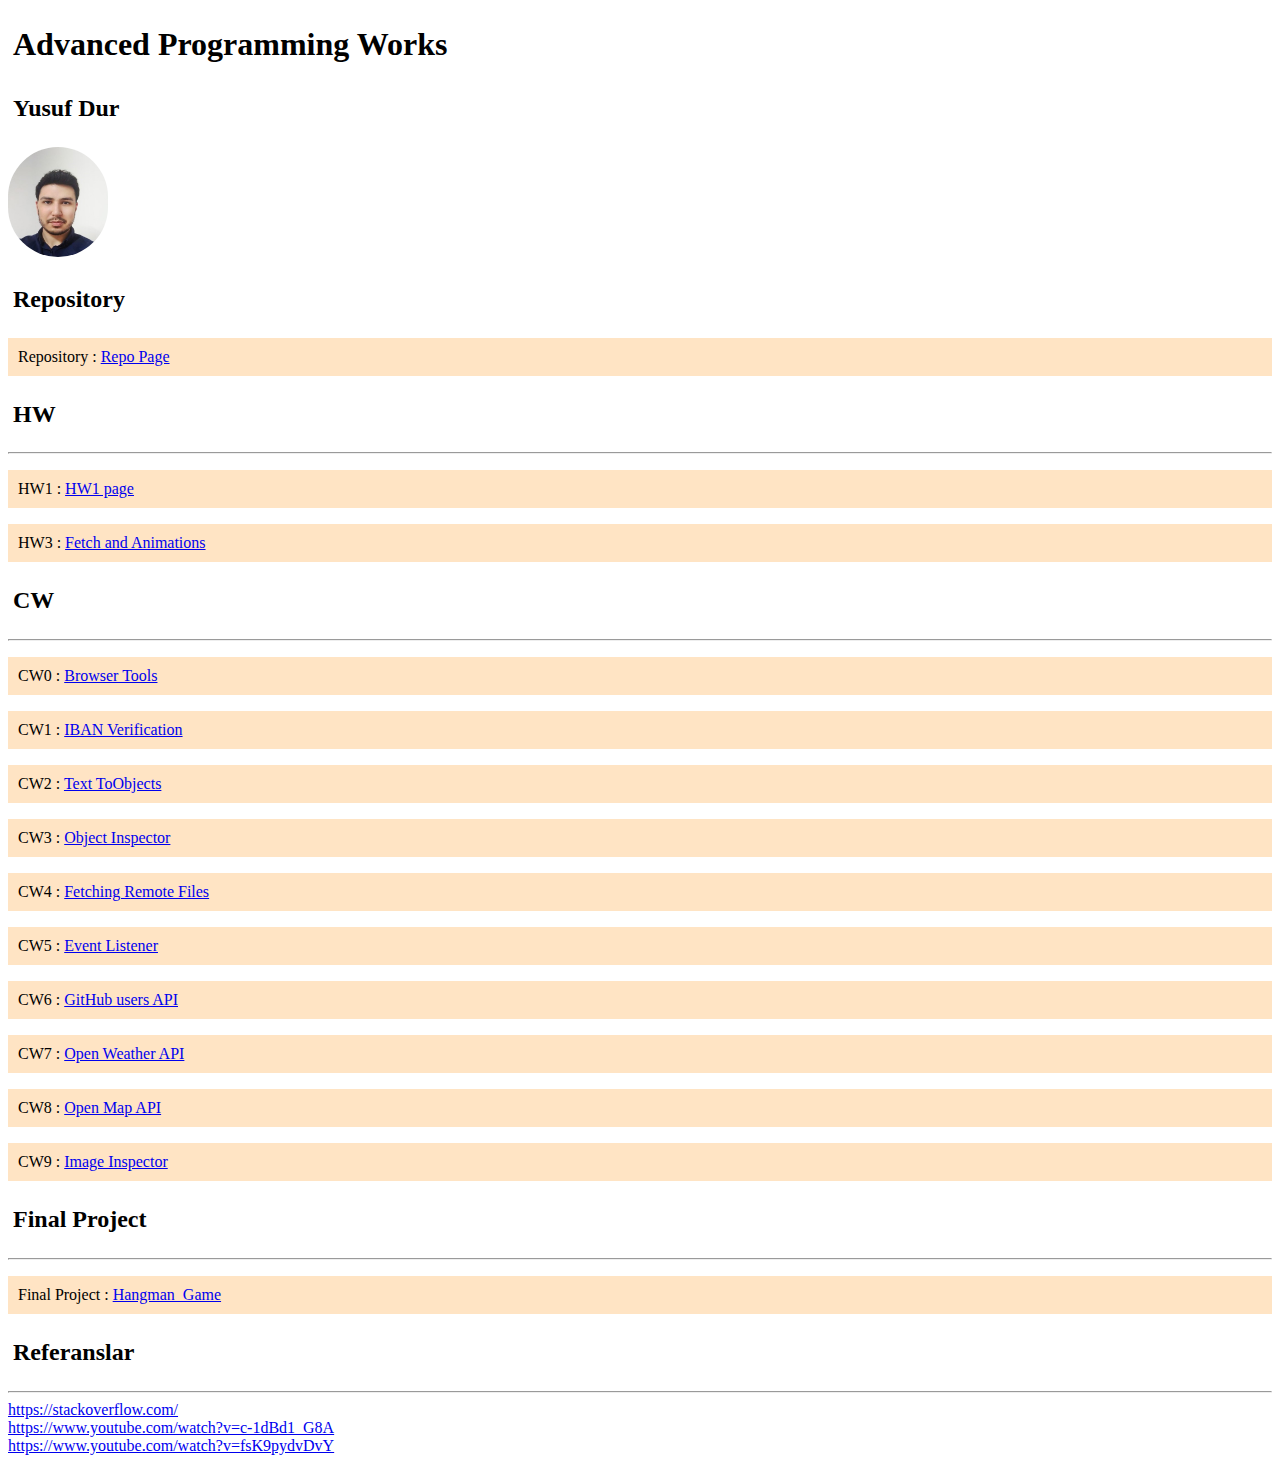
<file: index.html>
<!DOCTYPE html>
<!-- All link to go -->
<html lang="en-US">

<head>
    <meta http-equiv="Content-Type" content="text/html; charset=UTF-8" />
    <meta name="viewport" content="width=device-width" />
    <link rel="icon" href="https://blm-fsmvu.github.io/305/images/icon192.png" />
    <title>Advanced Programming 2022</title>

    <style>
        p {
            padding: 10px;
            background-color: bisque;
            align-items: center;
        }

        h1,
        h2 {
            padding: 5px;
        }

        .me img {
            border-radius: 200px;
            width: 100px;
            height: 110px;
        }
    </style>
</head>

<body>
    <h1 id="title">Advanced Programming Works</h1>

    <!-- Image -->
    <div class="me">
        <h2>Yusuf Dur</h2>
        <img src="./Resources/img.jpeg" alt="Profil picture">
    </div>

    <!--Repo Link-->
    <h2>Repository</h2>
    <p>
        Repository :
        <a href="https://github.com/yusufdur/advanced-programming-2022/">Repo Page</a>
    </p>

    <!--Homeworks-->
    <h2>HW</h2>
    <hr />
    <p>
        HW1 :
        <a href="https://yusufdur.github.io/advanced-programming-2022/HW/HW1/index.html">HW1 page</a>
    </p>
    <p>
        HW3 :
        <a href="https://yusufdur.github.io/advanced-programming-2022/HW/HW3/index.html">Fetch and Animations</a>
    </p>

    <!--Classworks-->
    <h2>CW</h2>
    <hr />
    <div>
        <p>
            CW0 :
            <a href="https://yusufdur.github.io/advanced-programming-2022/CW/CW0/sample.html">Browser Tools</a>
        </p>
        <p>
            CW1 :
            <a href="https://yusufdur.github.io/advanced-programming-2022/CW/CW1/index.html">IBAN Verification</a>
        </p>
        <p>
            CW2 :
            <a href="https://yusufdur.github.io/advanced-programming-2022/CW/CW2/index.html">Text
                ToObjects</a>
        </p>
        <p>
            CW3 :
            <a href="https://yusufdur.github.io/advanced-programming-2022/CW/CW3/index.html">Object Inspector</a>
        </p>
        <p>
            CW4 :
            <a href="https://yusufdur.github.io/advanced-programming-2022/CW/CW4/cw4.html">Fetching Remote Files</a>
        </p>
        <p>
            CW5 :
            <a href="https://yusufdur.github.io/advanced-programming-2022/CW/CW5/cw5.html">Event Listener</a>
        </p>
        <p>
            CW6 :
            <a href="https://yusufdur.github.io/advanced-programming-2022/CW/CW6/index.html">GitHub users API</a>
        </p>
        <p>
            CW7 :
            <a href="https://yusufdur.github.io/advanced-programming-2022/CW/CW7/openweather.html">Open Weather API</a>
        </p>
        <p>
            CW8 :
            <a href="https://yusufdur.github.io/advanced-programming-2022/CW/CW8/openmap.html">Open Map API</a>
        </p>
        <p>
            CW9 :
            <a href="https://yusufdur.github.io/advanced-programming-2022/CW/CW9/index.html">Image Inspector</a>
        </p>
    </div>


    <!-- Term Project -->
    <h2>Final Project</h2>
    <hr />
    <p>
        Final Project :
        <a href="https://yusufdur.github.io/Hangman_Game/">Hangman_Game</a>
    </p>

    <!-- Referanslar -->
    <h2>Referanslar</h2>
    <hr />
    <a href="https://stackoverflow.com/">https://stackoverflow.com/</a><br>
    <a href="https://www.youtube.com/watch?v=c-1dBd1_G8A">https://www.youtube.com/watch?v=c-1dBd1_G8A</a><br>
    <a href="https://www.youtube.com/watch?v=fsK9pydvDvY">https://www.youtube.com/watch?v=fsK9pydvDvY</a><br>
    
</body>

</html>
</file>
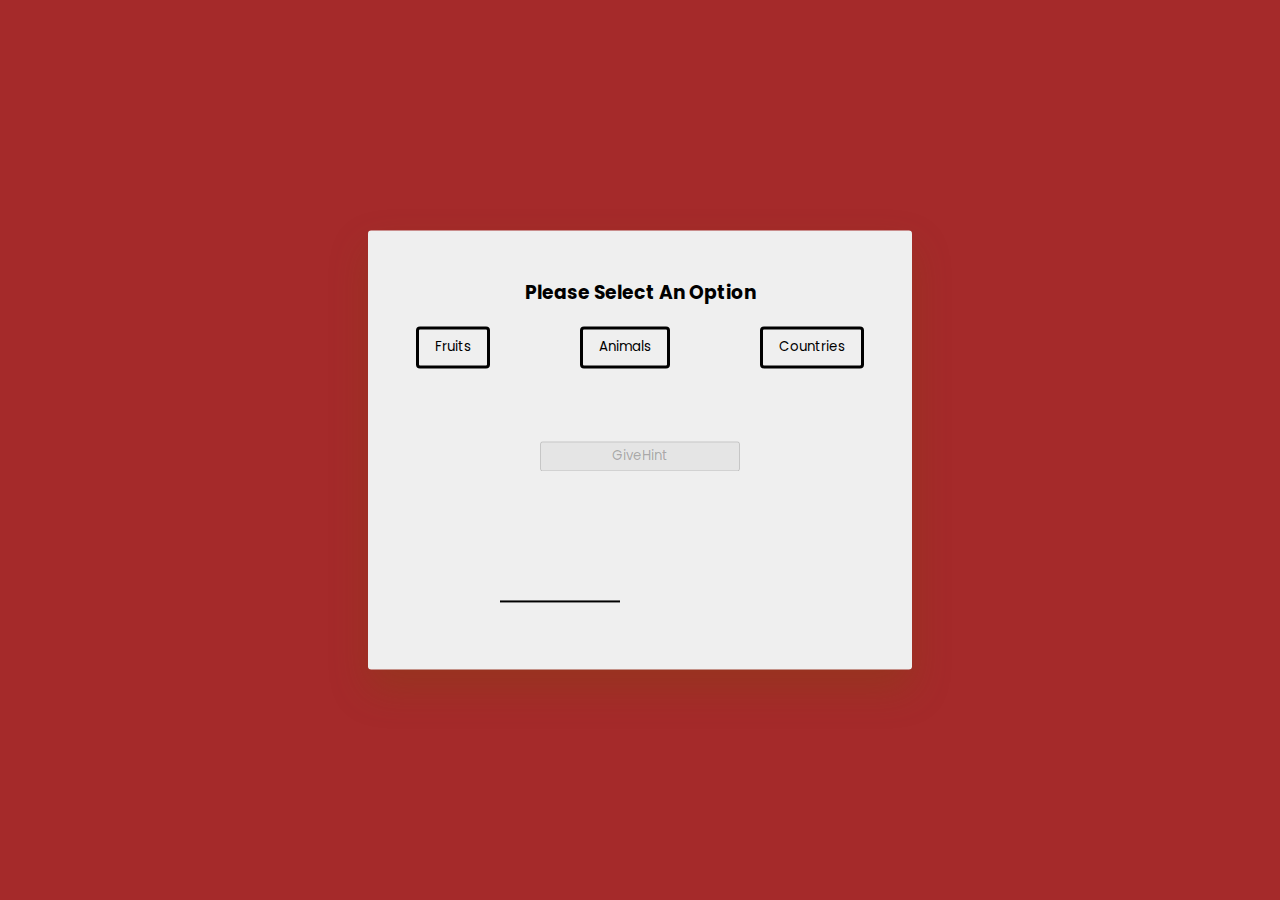
<file: Term_Project/index.html>
<!DOCTYPE html>
<html lang="en">

<head>
  <meta charset="UTF-8" />
  <meta http-equiv="X-UA-Compatible" content="ie=edge" />
  <meta name="viewport" content="width=device-width, initial-scale=1.0" />
  <meta name="theme-color" content="#009578">
  <title>Hangman</title>
  <!-- Google Fonts -->
  <link href="https://fonts.googleapis.com/css2?family=Poppins:wght@400;600&display=swap" rel="stylesheet" />
  <!-- Stylesheet -->
  <link rel="stylesheet" href="./src/style.css" />
  <!-- Manifest -->
  <link rel="manifest" href="manifest.json">
  <!-- Logo -->
  <link rel="shortcut icon" type="image/x-icon" href="./assets/images/logo.png" />
  <link rel="apple-touch-icon" href="./assets/images/logo.png">

</head>

<body>

  <div class="container">

    <div id="options-container"></div>
    <div id="letter-container" class="letter-container hide"></div>
    <div id="user-input-section"></div>
    <div class="giveHintDiv">
      <button id="give-hint" disabled="disabled" style="width:200px ; height:30px;" onclick="handleGiveHint()">GiveHint
    </div>
    </button>
    <canvas id="canvas"></canvas>
    <div id="new-game-container" class="new-game-popup hide">
      <div id="result-text"></div>
      <button id="new-game-button">New Game</button>
    </div>

  </div>

  <!-- Script -->
  <script src="./src/script.js"></script>

  <script>
    // service worker 
    window.addEventListener("load", () => {
      registerSW()
    })

    async function registerSW() {
      if ('serviceWorker' in navigator) {
        try {
          await navigator.serviceWorker.register('./sw.js');
        } catch (e) {
          console.log(`SW registration failed`);
        }
      }
    }
  </script>
</body>

</html>
</file>
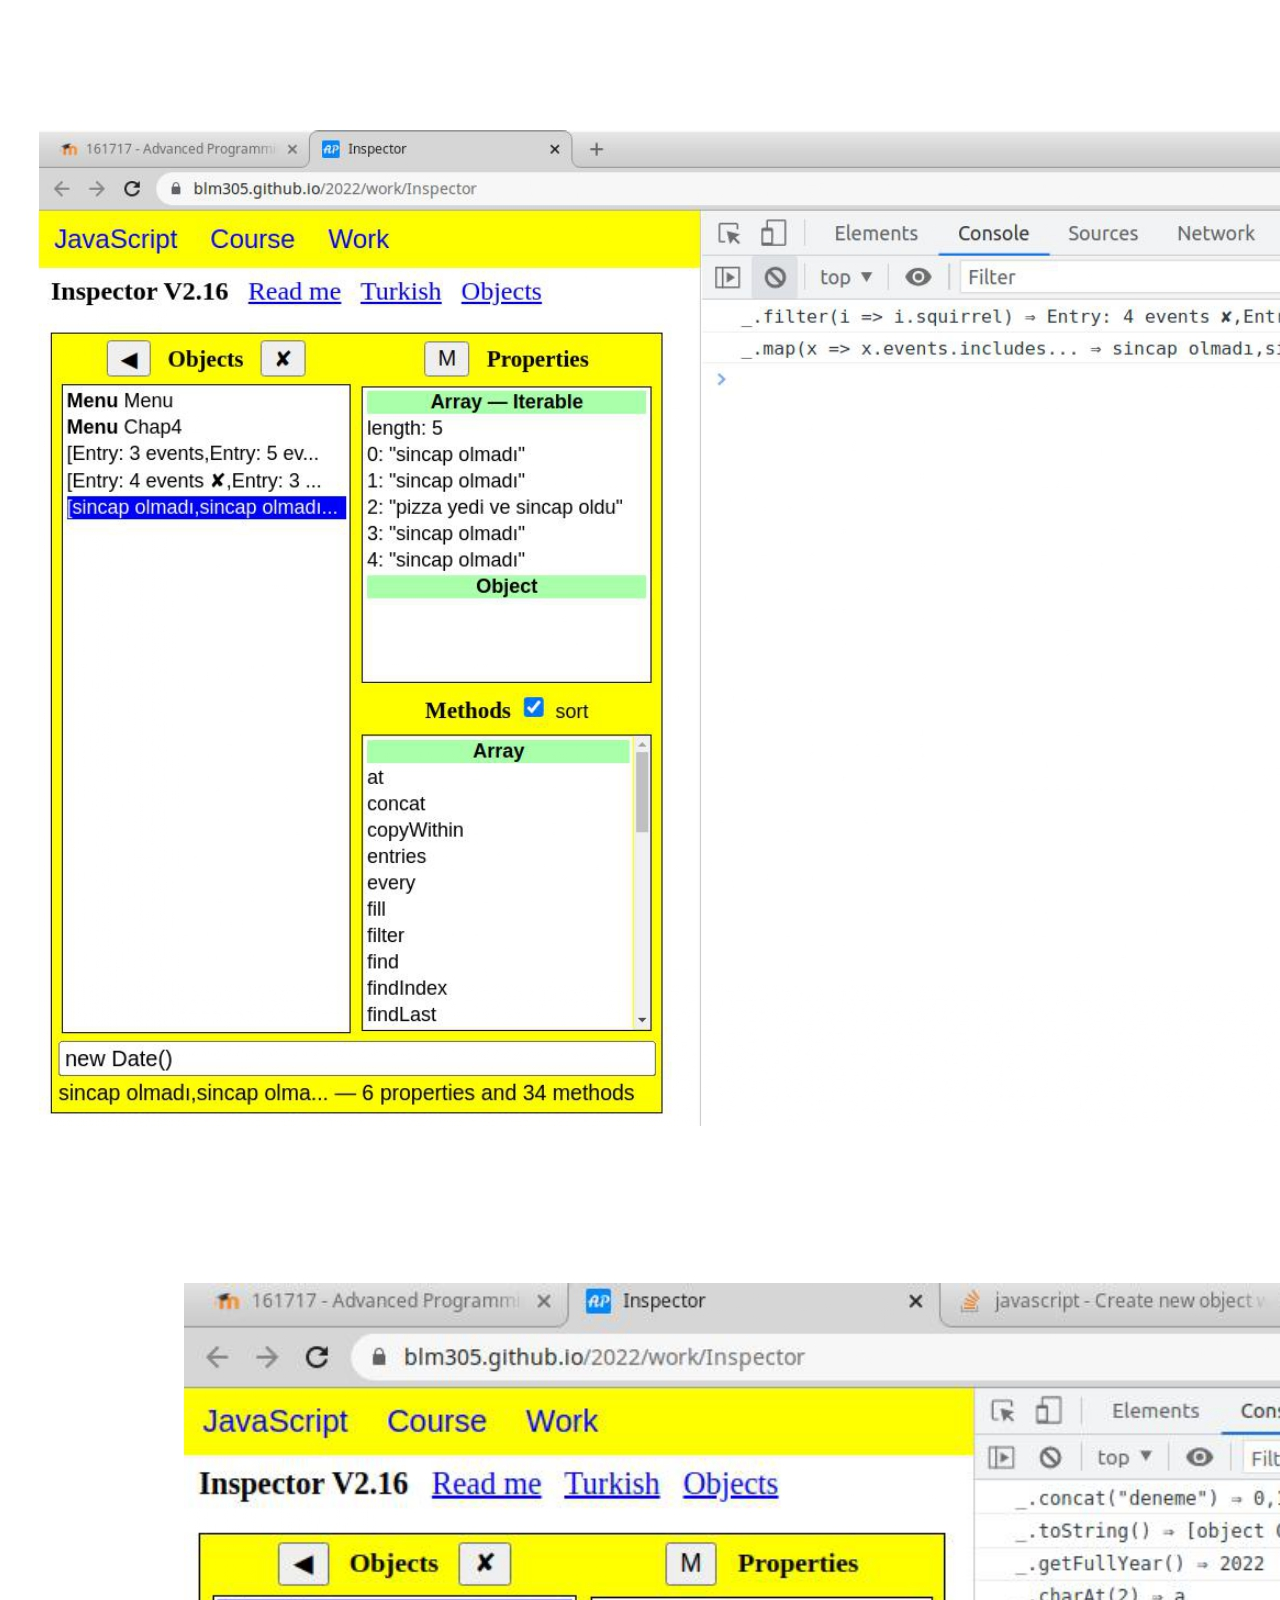
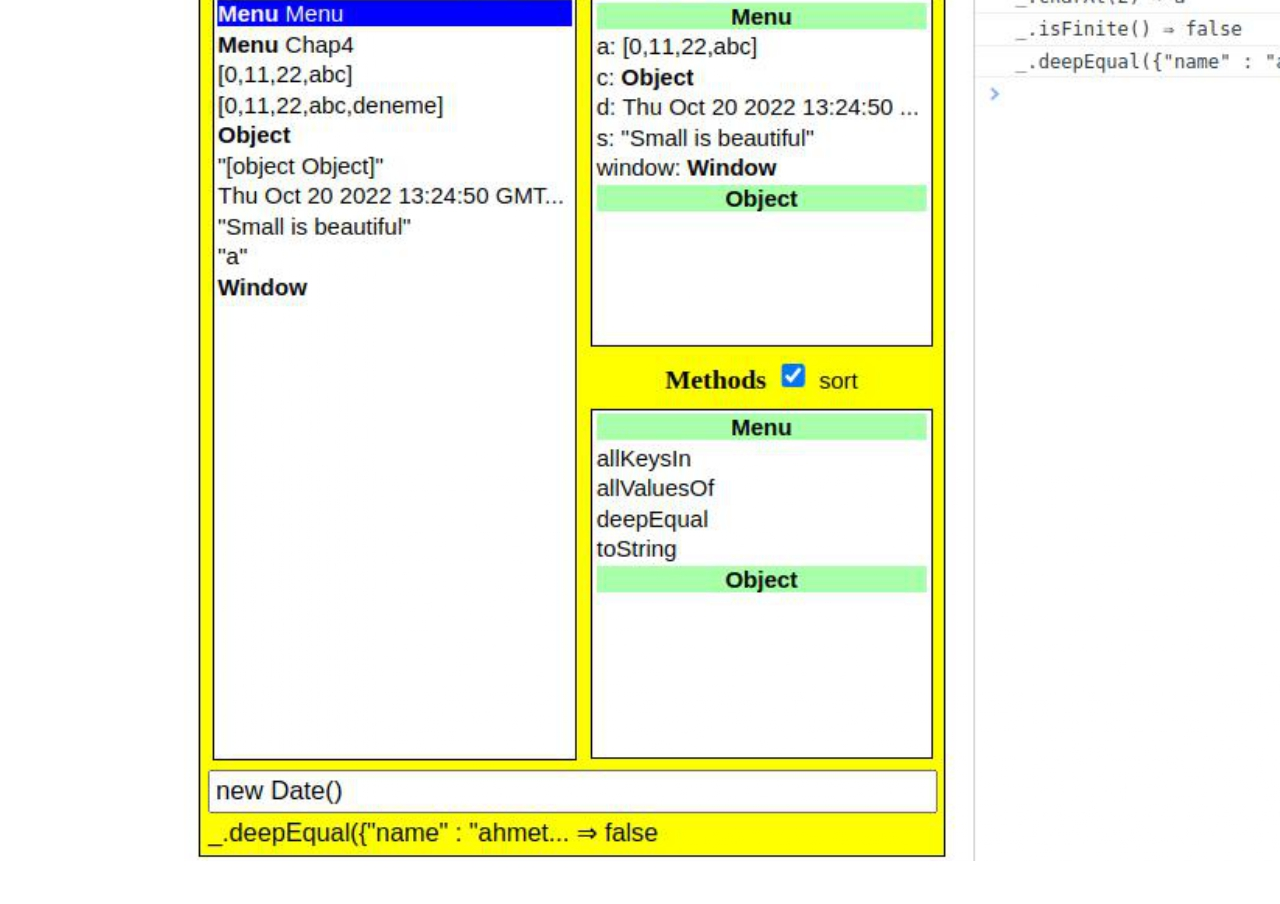
<file: CW/CW3/index.html>
<!DOCTYPE html>
<html lang="en">
<head>
    <meta charset="UTF-8">
    <meta http-equiv="X-UA-Compatible" content="IE=edge">
    <meta name="viewport" content="width=device-width, initial-scale=1.0">
    <title>Document</title>
</head>
<body>
    <img src="resim2.jpg" alt="sample">
    <img src="resim3.jpg" alt="sample">
</body>
</html>
</file>
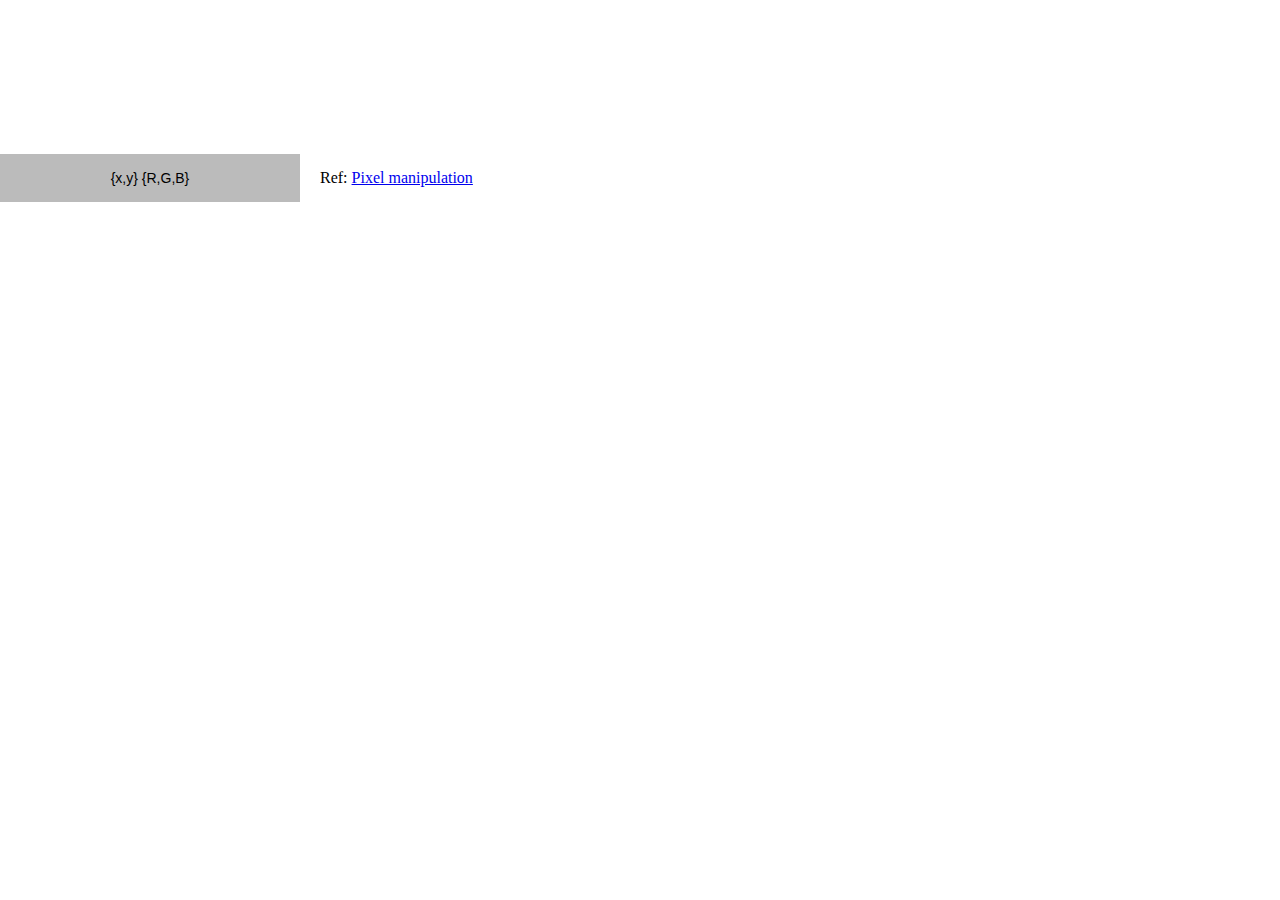
<file: CW/CW9/index.html>
<!DOCTYPE html>
<html lang="en-US">

<head>
  <meta charset="UTF-8">
  <meta name="viewport" content="width=device-width">
  <link href="https://maeyler.github.io/JS/sss/inspector.css" rel="stylesheet" media="all">
  <script src="https://maeyler.github.io/JS/sss/inspector.js"></script>
  <title>Image Inspector </title>

  <style>
    body {
      margin: 0;
    }

    p {
      margin: 1em;
    }

    div {
      display: inline-block;
    }

    #color {
      display: block;
      background: #bbb;
      font: 14px arial, sans-serif;
      text-align: center;
      padding: 16px;
      margin-bottom: 10px;
      min-width: 260px;
    }
  </style>
</head>

<body>
  <div>
    <canvas id="canvas" class="canvas"></canvas>
    <span id=color>{x,y} {R,G,B}</span>
  </div>
  <div>
    <div id=sss></div>
    <p>Ref: <a
        href="https://developer.mozilla.org/en-US/docs/Web/API/Canvas_API/Tutorial/Pixel_manipulation_with_canvas"
        target=NewTab>Pixel manipulation</a>
    </p>
  </div>

  <script>
    "use strict";
    const cx = canvas.getContext('2d');
    const img = new Image();
    img.style.display = 'none';
    img.crossOrigin = 'anonymous';
    img.onload = start;

    function start() {
      console.log(img.src, "loaded")
      canvas.width = img.width
      canvas.height = img.height
      cx.drawImage(img, 0, 0)
      MENU.W = canvas.width
      MENU.H = canvas.height
      display(MENU)
    }
    function pick(evt) {
      let x = evt.layerX, y = evt.layerY;
      let rgb, avg;
      try {
        let pixel = cx.getImageData(x, y, 1, 1);
        let data = pixel.data;
        rgb = 'rgb(' + data[0] + ', ' + data[1] + ', ' + data[2] + ')';
        avg = (data[0] + data[1] + data[2]) / 3;
      } catch {
        rgb = 'gray'; avg = 127;
      }
      color.style.background = rgb;
      color.style.color = avg < 127 ? "white" : "black";
      if (rgb == 'gray') rgb = '';
      color.innerText = '{x:' + x + ', y:' + y + '}  ' + rgb;
    }

    let count = 0
    class Graph extends Menu {
      constructor() {
        super()
        this.canvas = canvas
        this.context = cx
        this.image = img
      }
      loadImage(url) { img.src = url }
      invert() {
        let id = this.context.getImageData(0, 0, this.W, this.H);
        let data = id.data;
        for (let i = 0; i < data.length; i += 4) {
          data[i] = 255 - data[i];   // red
          data[i + 1] = 255 - data[i + 1]; // green
          data[i + 2] = 255 - data[i + 2]; // blue
        }
        this.context.putImageData(id, 0, 0);
      }
      grayscale() {
        let id = this.context.getImageData(0, 0, this.W, this.H);
        let data = id.data;
        for (let i = 0; i < data.length; i += 4) {
          var avg = (data[i] + data[i + 1] + data[i + 2]) / 3;
          data[i] = avg; // red
          data[i + 1] = avg; // green
          data[i + 2] = avg; // blue
        }
        const card = document.querySelector('canvas');
        card.addEventListener('dblclick', function (e) {
          console.log("Yeniden başlıyor");
          start();
        });
        this.context.putImageData(id, 0, 0);
      }

      getPixelAt(x, y) {
        return this.context.getImageData(x, y, 1, 1).data;
      }

      flipHorizontal() {
        count++
        if (count % 2 != 0) {
          for (var x = 0; x < img.width; x++) {
            cx.drawImage(img, x, 0, 1, img.height, img.width - x, 0, 1, img.height);
          }
        } else {
          cx.drawImage(img, 0, 0)
        }
        console.log("Resim döndürülüyor.")
        const card = document.querySelector('canvas');
        card.addEventListener('dblclick', function (e) {
          start();
        });
      }
    }

    function init() {
      MENU = new Graph(); //global
      display(MENU); display(cx); display(img);
      MENU.loadImage("https://blm305.github.io/2021/images/36419031.jpg")
    }
    canvas.addEventListener('mousemove', pick);
    try {
      inspect(sss, init); //makes Inspector table
      inp.value = "";
    } catch (e) {
      reportError(e);
    }
  </script>

</body>

</html>
</file>
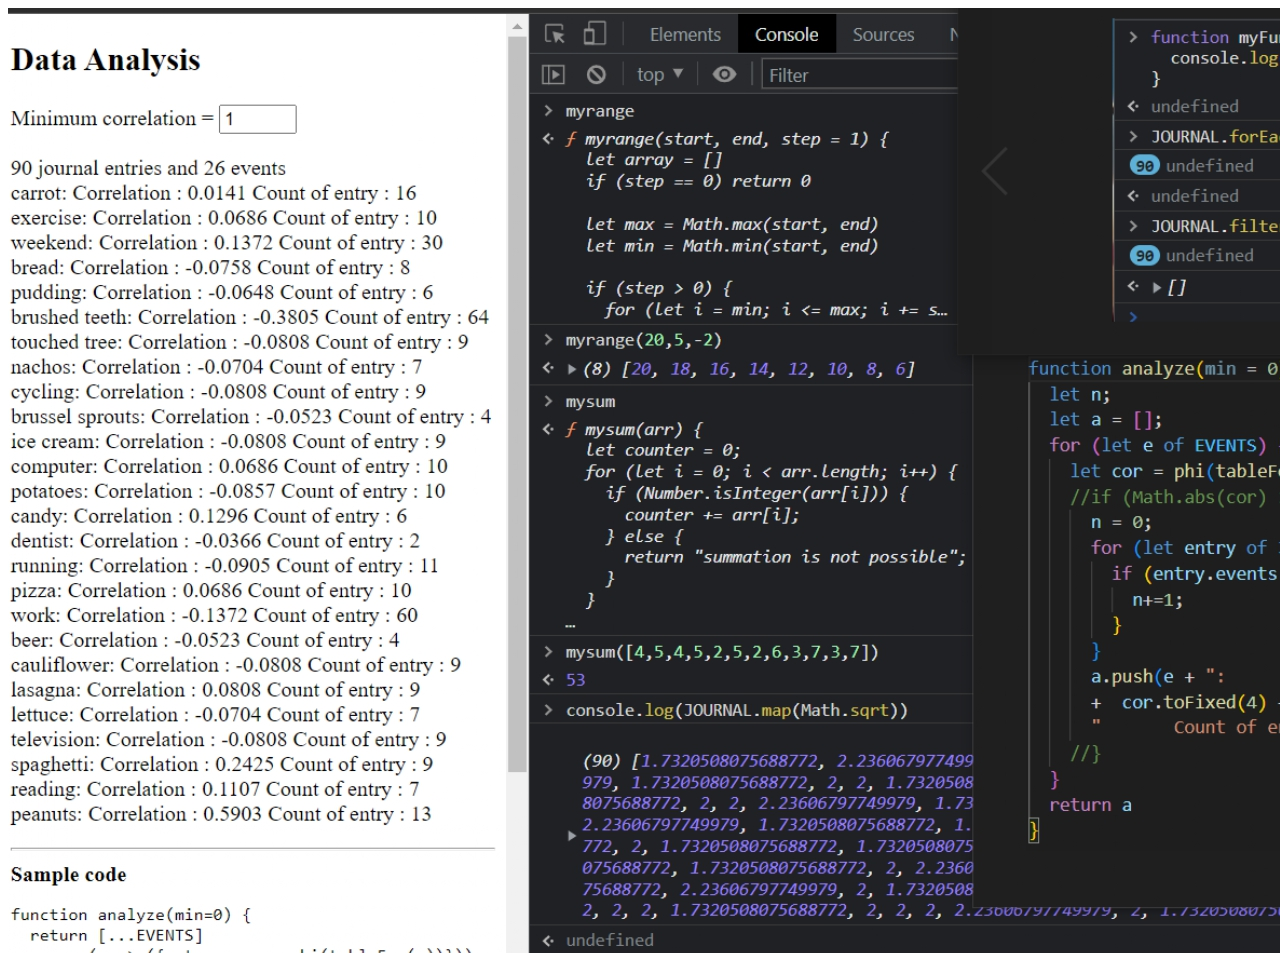
<file: HW/HW1/index.html>
<!DOCTYPE html>
<html lang="en">
<head>
    <meta charset="UTF-8">
    <meta http-equiv="X-UA-Compatible" content="IE=edge">
    <meta name="viewport" content="width=device-width, initial-scale=1.0">
    <title>Document</title>
</head>
<body>
    <img src="resim1.jpg" alt="sample">
</body>
</html>
</file>
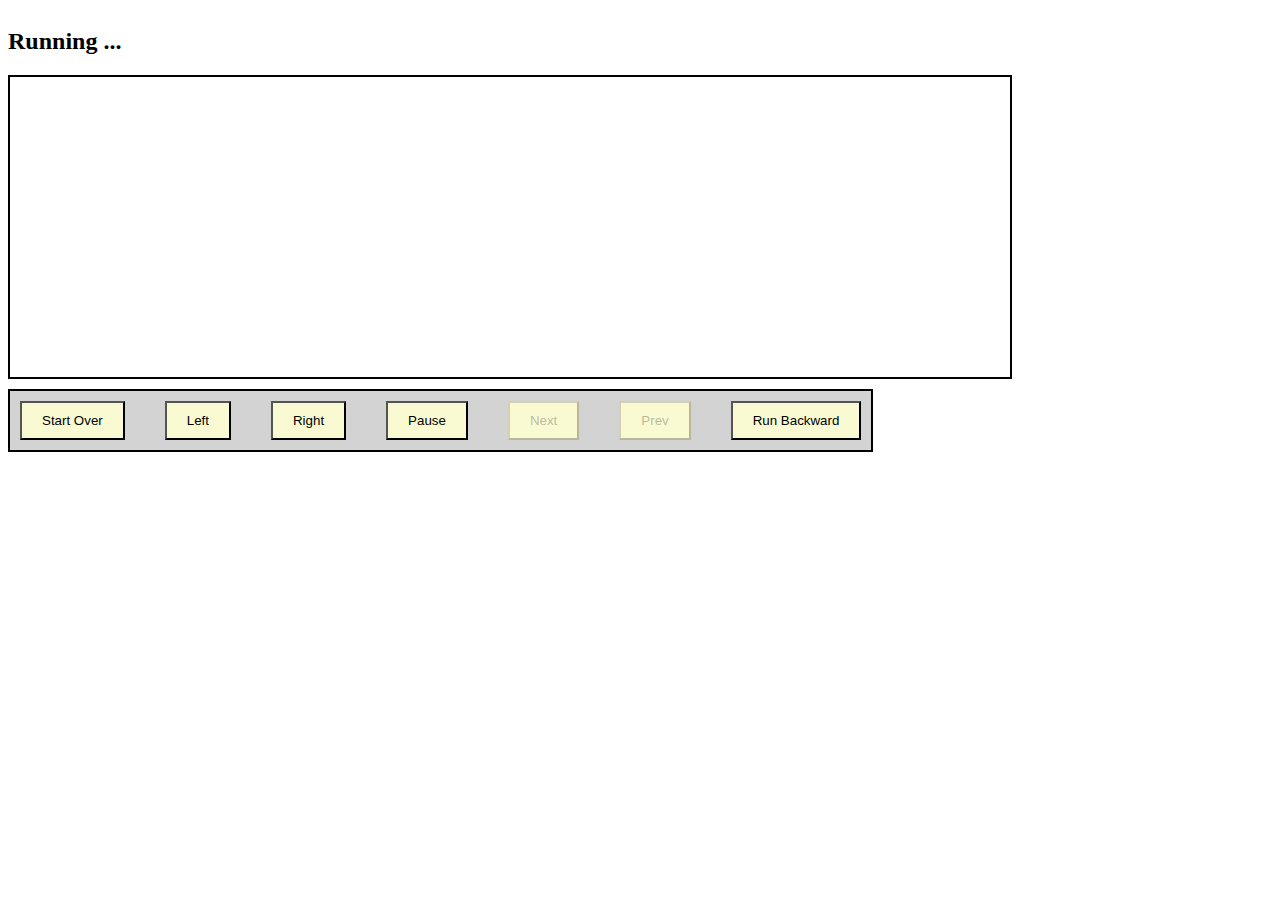
<file: HW/HW3/index.html>
<!DOCTYPE html>

<html>

<head>
    <title>Fetch And Animations</title>

    <style>
        div :not(#buttons) {
            align-items: center;
            float: left;
            clear: left;
        }

        #buttons {
            align-items: center;
            float: left;
            clear: left;
            border-width: 2px;
            border-style: solid;
            border-color: black;
            display: flex;
            justify-content: space-between;
            margin: 0px auto;
            background: lightgrey;
            padding: 10px;
        }

        button:not(#runBackward),
        p {
            margin-right: 40px;
        }

        button {
            padding: 10px 20px 10px 20px;
            background-color: lightgoldenrodyellow;
        }

        button:hover:not(:disabled) {
            font-weight: bold;
            opacity: 0.8;
        }

        #canvas {
            float: left;
            clear: left;
            border-width: 2px;
            border-style: solid;
            border-color: black;
            margin-bottom: 10px;
        }
    </style>
</head>

<body>
    <div id="general">
        <h2 id="state">Running ...</h2>
        <canvas id='canvas'></canvas>
        <div id="buttons">
            <button id="startOver" onclick="startOver()"> Start Over </button>
            <button id="moveLeft" onclick="moveLeft()"> Left </button>
            <button id="moveRight" onclick="moveRight()"> Right </button>
            <button id='pause' onclick="pause()"> Pause</button>
            <button id='next' disabled="true" onclick="next()"> Next </button>
            <button id='prev' disabled="true" onclick="prev()"> Prev </button>
            <button id="runBackward" onclick="runBackward()"> Run Backward </button>
        </div>
    </div>



    <!-- <script src="http://ajax.googleapis.com/ajax/libs/jquery/1.7.1/jquery.min.js" type="text/javascript"></script> -->
    <!-- <script src="https://cdnjs.cloudflare.com/ajax/libs/jquery/3.5.1/jquery.min.js" integrity="sha256-9/aliU8dGd2tb6OSsuzixeV4y/faTqgFtohetphbbj0=" crossorigin="anonymous"></script> -->
    <script>

        const spriteWidth = 864;
        const spriteHeight = 280;
        const canvasWidth = 1000;
        const canvasHeight = 300;
        const rows = 2;
        const cols = 8;
        const width = spriteWidth / cols;
        const height = spriteHeight / rows;

        var trackRight = 0;
        var trackLeft = 1;


        var curFrame = 0;
        var frameCount = 8;

        var x = -120;
        var y = 150;

        var srcX;
        var srcY;

        //pause
        var paused = false;
        var pauseCount = 0;

        // run backward
        var runBackwardCount = 1;
        var isRunningBackward;

        // left or right
        var left = false;
        var right = true;

        // speed
        var speed = 20;

        // canvas 1 
        var canvas = document.getElementById('canvas');
        canvas.width = canvasWidth;
        canvas.height = canvasHeight;
        var ctx = canvas.getContext("2d");
        var character = new Image();

        //character.src = "character.jpg"

        const imageUrl = "https://yusufdur.github.io/advanced-programming-2022/HW/HW3/character.jpg";
        fetch(imageUrl)
            .then(response => response.blob())
            .then(imageBlob => {
                // Then create a local URL for that image and print it 
                const imageObjectURL = URL.createObjectURL(imageBlob);
                // set image.src

                character.src = imageObjectURL
            });


        function updateFrame() {

            curFrame = ++curFrame % frameCount;
            console.log(curFrame);
            srcX = curFrame * width;
            console.log(srcX)
            ctx.clearRect(x, y, width, height);

            let fazlalık = 100

            if (right && x == (canvasWidth - fazlalık)) x = -fazlalık
            if (left && x == -fazlalık) x = canvasWidth

            if (left && x > -fazlalık) {
                srcY = trackLeft * height;
                x -= speed;
            }
            if (right && x < canvasWidth) {
                srcY = (trackRight * height);
                x += speed;
            }

        }

        function prev_updateFrame() { 

            if (curFrame != 0 ? curFrame = --curFrame : curFrame = frameCount - 1) // bug
            console.log(curFrame);
            srcX = (curFrame * width);
            console.log(srcX)
            ctx.clearRect(x, y, width, height);

            let fazlalık = 100

            if (right && x == (canvasWidth - fazlalık)) x = -fazlalık
            if (left && x == -fazlalık) x = canvasWidth

            if (left && x > -fazlalık) {
                srcY = trackLeft * height;
                x += speed;
            }
            if (right && x < canvasWidth) {
                srcY = (trackRight * height);
                x -= speed;
            }

        }
        function draw() {
            if (!paused) {
                updateFrame();
                ctx.drawImage(character, srcX, srcY, width, height, x, y, width, height);
            }
        }


        ////////////////////////////////////////    JQUERY IS NOT WOTKİNG ON GITHUB PAGES /////////////////////////////////////////////////////

        // $('#moveLeft').on('click', function () {
        //     left = true;
        //     right = false;
        // });

        // $('#moveRight').on('click', function () {
        //     left = false;
        //     right = true;
        // });

        // $('#starOver').on('click', function () {
        //     location.reload()
        // });

        // // pause the animation on #pause click
        // $('#pause').on('click', async function () {
        //     pauseCount++
        //     if (pauseCount % 2 == 1) {
        //         paused = true
        //         $('#next').removeAttr('disabled');
        //         $('#prev').removeAttr('disabled');
        //         document.getElementById("state").textContent = "Paused !"
        //     } else {
        //         paused = false
        //         $('#next').attr('disabled', 'true');
        //         $('#prev').attr('disabled', 'true');
        //         if (isRunningBackward ? document.getElementById("state").textContent = "Running backward !" : document.getElementById("state").textContent = "Running ...");
        //     };
        // });

        // //run backward
        // $('#runBackward').on('click', function () {
        //     runBackwardCount++
        //     if (runBackwardCount % 2 == 0) {
        //         isRunningBackward = true;
        //         trackRight = 1
        //         trackLeft = 0
        //         if (paused ? document.getElementById("state").textContent = "Paused !" : document.getElementById("state").textContent = "Running Backward !");
        //     } else {
        //         isRunningBackward = false;
        //         trackRight = 0
        //         trackLeft = 1
        //         if (paused ? document.getElementById("state").textContent = "Paused !" : document.getElementById("state").textContent = "Running ...");
        //     }
        // });

        // $('#next').on('click', function () {
        //     ctx2.clearRect(0, 0, canvas.width, canvas.height);
        //     if (isRunningBackward ? srcX2 = ((curFrame - 1) % frameCount) * width : srcX2 = ((curFrame + 1) % frameCount) * width);
        //     ctx2.drawImage(character, srcX2, srcY, width, height, x, y, width, height);
        // });
        // $('#prev').on('click', function () {
        //     ctx2.clearRect(0, 0, canvas.width, canvas.height);
        //     if (isRunningBackward ? srcX2 = ((curFrame + 1) % frameCount) * width : srcX2 = ((curFrame - 1) % frameCount) * width);
        //     ctx2.drawImage(character, srcX2, srcY, width, height, x, y, width, height);
        // });



        function moveLeft() {
            left = true;
            right = false;
        }
        function moveRight() {
            left = false;
            right = true;
        }
        function startOver() {
            location.reload()
        }
        function pause() {
            pauseCount++
            if (pauseCount % 2 == 1) {
                paused = true
                // $('#next').removeAttr('disabled');
                // $('#prev').removeAttr('disabled');
                document.getElementById("next").removeAttribute("disabled")
                document.getElementById("prev").removeAttribute("disabled")
                document.getElementById("state").textContent = "Paused !"
            } else {
                paused = false
                // $('#next').attr('disabled', 'true');
                // $('#prev').attr('disabled', 'true');
                document.getElementById("next").setAttribute("disabled", true)
                document.getElementById("prev").setAttribute("disabled", true)
                if (isRunningBackward ? document.getElementById("state").textContent = "Running backward !" : document.getElementById("state").textContent = "Running ...");
            };
        }
        function runBackward() {
            runBackwardCount++
            if (runBackwardCount % 2 == 0) {
                isRunningBackward = true;
                trackRight = 1
                trackLeft = 0
                if (paused ? document.getElementById("state").textContent = "Paused !" : document.getElementById("state").textContent = "Running Backward !");
            } else {
                isRunningBackward = false;
                trackRight = 0
                trackLeft = 1
                if (paused ? document.getElementById("state").textContent = "Paused !" : document.getElementById("state").textContent = "Running ...");
            }
        }
        function prev() {
            // ctx2.clearRect(0, 0, canvas.width, canvas.height);
            // if (isRunningBackward ? srcX2 = ((curFrame + 1) % frameCount) * width : srcX2 = ((curFrame - 1) % frameCount) * width);
            // ctx2.drawImage(character, srcX2, srcY, width, height, x, y, width, height);
            // ctx.clearRect(0, 0, canvas.width, canvas.height);
            // if (isRunningBackward ? srcX = ((curFrame + 1) % frameCount) * width : srcX = ((curFrame - 1) % frameCount) * width);
            // ctx2.drawImage(character, srcX, srcY, width, height, x, y, width, height);
            
            prev_updateFrame();
            ctx.drawImage(character, srcX, srcY, width, height, x, y, width, height);
        }
        function next() {
            // ctx2.clearRect(0, 0, canvas.width, canvas.height);
            // if (isRunningBackward ? srcX2 = ((curFrame - 1) % frameCount) * width : srcX2 = ((curFrame + 1) % frameCount) * width);
            // ctx2.drawImage(character, srcX2, srcY, width, height, x, y, width, height);

            updateFrame();
            ctx.drawImage(character, srcX, srcY, width, height, x, y, width, height);
        }


        // main code
        setInterval(draw, 100);

    </script>
</body>

</html>
</file>
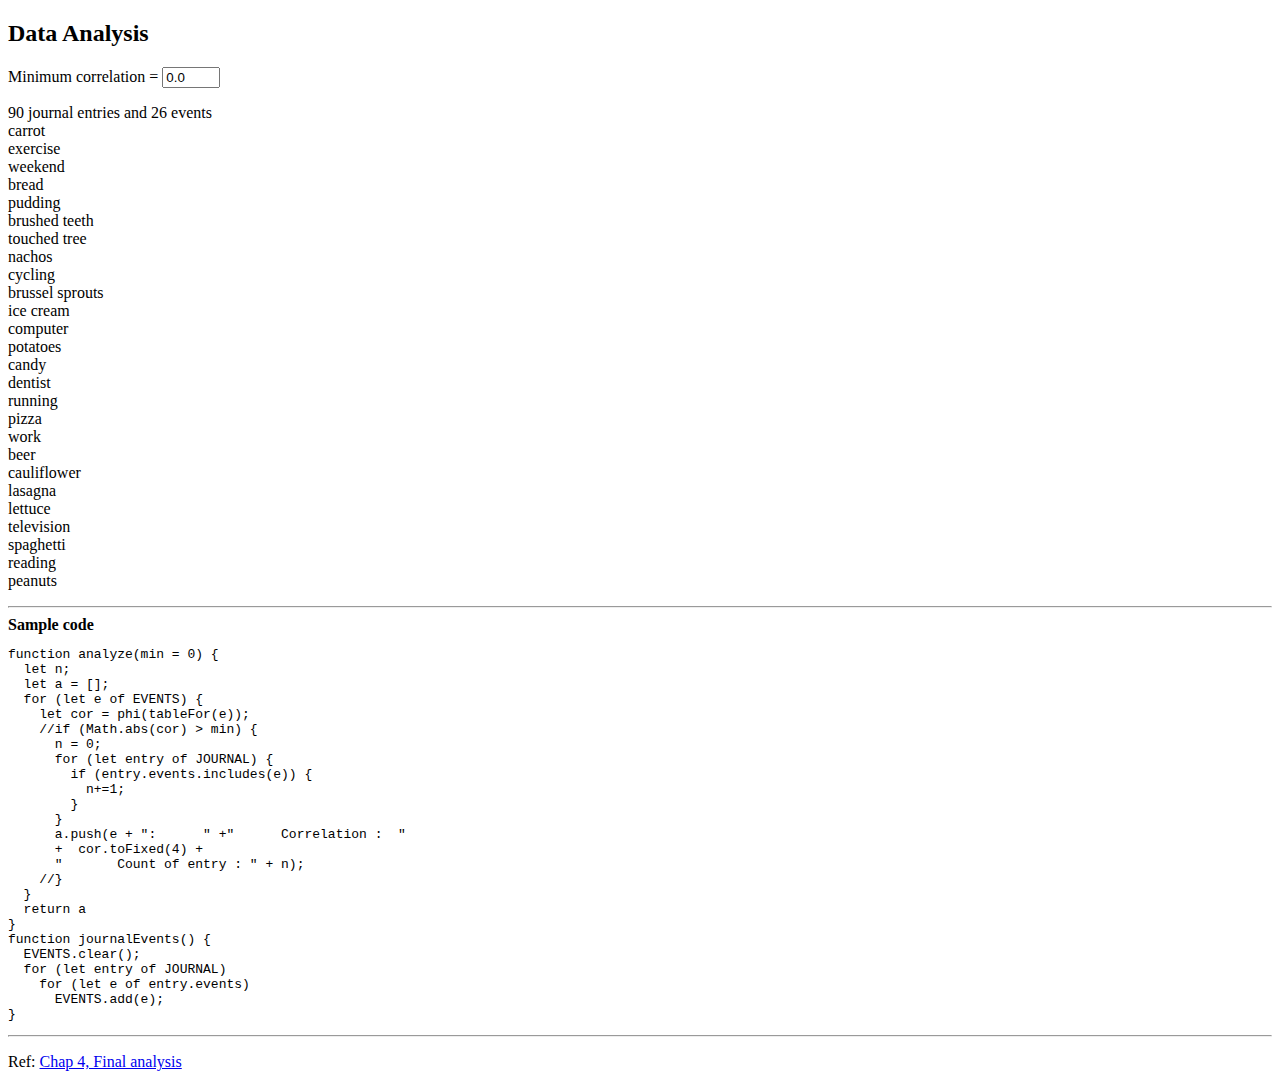
<file: Data Analysis.html>
<!DOCTYPE html>
<!-- saved from url=(0045)https://blm305.github.io/2022/work/chap4.html -->
<html lang="en-US"><head><meta http-equiv="Content-Type" content="text/html; charset=UTF-8">
    
    <meta name="viewport" content="width=device-width">
    <link rel="icon" href="https://blm-fsmvu.github.io/305/images/icon192.png">
    <script src="./chap4.js"></script>
    <title>Data Analysis</title>
<style>@font-face {
              font-family:'Open Sans Regular';
              font-style: normal;
              font-weight: 400;
              src: url('chrome-extension://gkkdmjjodidppndkbkhhknakbeflbomf/fonts/open_sans/open-sans-v18-latin-regular.woff');
          }</style><style>@font-face {
              font-family: 'Open Sans Bold';
              font-style: normal;
              font-weight: 800;
              src: url('chrome-extension://gkkdmjjodidppndkbkhhknakbeflbomf/fonts/open_sans/open-sans-v18-latin-800.woff');
          }</style><style type="text/css">@font-face { font-family: Roboto; src: url("chrome-extension://mcgbeeipkmelnpldkobichboakdfaeon/css/Roboto-Regular.ttf"); }</style></head>

<body>

<h2 id="title">Data Analysis</h2>

<p>Minimum correlation =
<input type="number" id="inp" value="0.0" style="width:50px" onchange="report(analyze(value))">
</p>
<p id="out">90 journal entries and 26 events<br>carrot<br>exercise<br>weekend<br>bread<br>pudding<br>brushed teeth<br>touched tree<br>nachos<br>cycling<br>brussel sprouts<br>ice cream<br>computer<br>potatoes<br>candy<br>dentist<br>running<br>pizza<br>work<br>beer<br>cauliflower<br>lasagna<br>lettuce<br>television<br>spaghetti<br>reading<br>peanuts</p>

<hr>
<b>Sample code</b>
<pre id="sample">function analyze(min=0) {<br>  return [...EVENTS]<br>    .map(e =&gt; ({evt: e, cor: phi(tableFor(e))}))<br>    .filter(x =&gt; Math.abs(x.cor) &gt; min)<br>    .map(x =&gt; x.evt+": "+x.cor.toFixed(4))<br>  // let a = [];<br>  // for (let e of EVENTS) {<br>  //   let cor = phi(tableFor(e));<br>  //   if (Math.abs(cor) &gt; min)<br>  //     a.push(e+": "+cor.toFixed(4))<br>  // }<br>  // return a<br>}<br>function journalEvents() {<br>  EVENTS.clear();<br>  for (let entry of JOURNAL)<br>    for (let e of entry.events)<br>      EVENTS.add(e);<br>}</pre>

<hr>
<p>Ref: <a href="http://eloquentjavascript.net/04_data.html#p_LI+01yIQON" target="ExternalDocument">Chap 4, Final analysis</a>
</p>

<script>
function report(a) {
  out.innerText = JOURNAL.length+" journal entries and "
                + a.length+" events\n" + a.join("\n")
}
    title.innerText = document.title; 
    report([...EVENTS])  //Set to Array
    sample.innerText = analyze+"\n"+journalEvents;
</script>



</body></html>
</file>
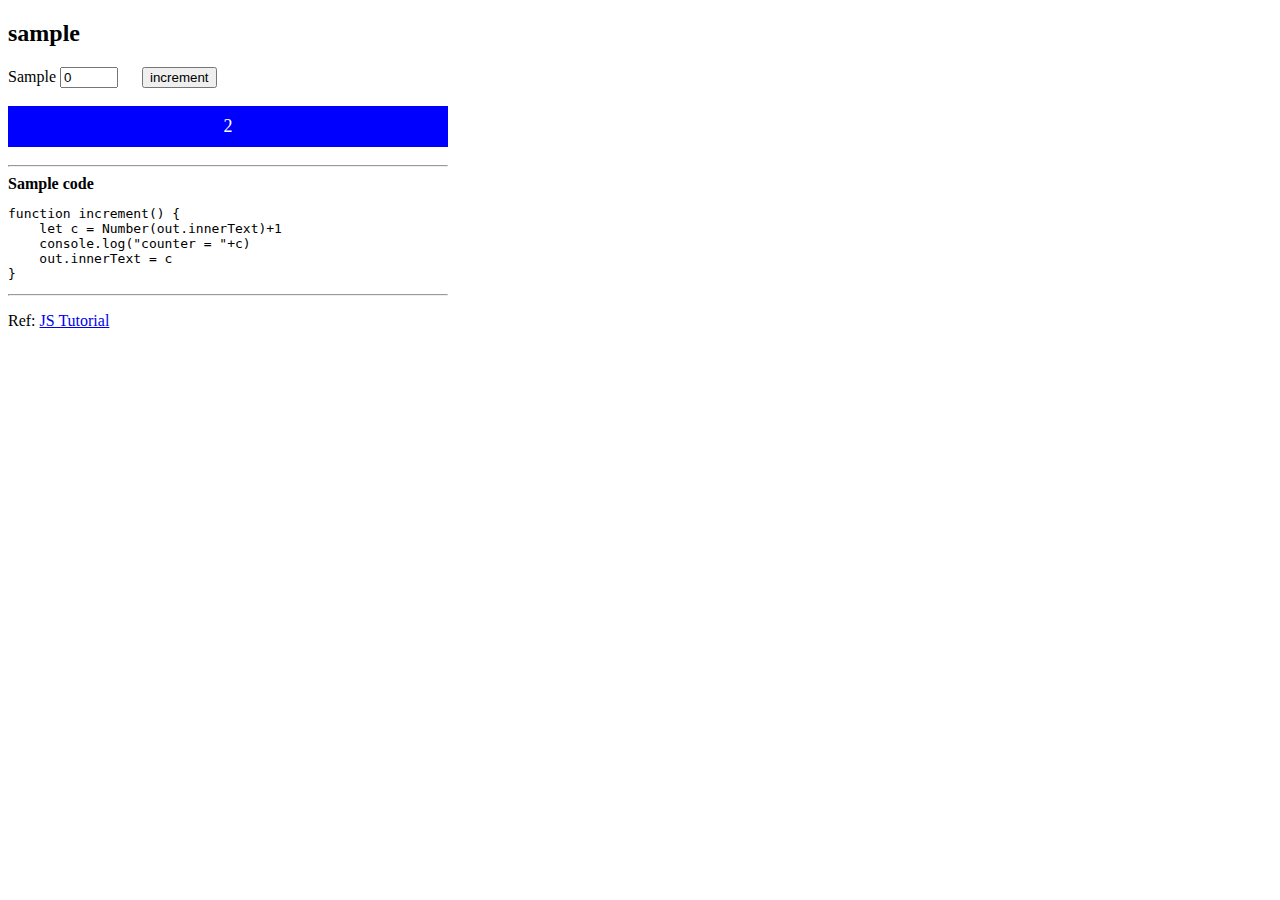
<file: CW/CW0/sample.html>
<!DOCTYPE html>
<!-- saved from url=(0048)https://blm305.github.io/2022/work/Counting.html -->
<html><head><meta http-equiv="Content-Type" content="text/html; charset=UTF-8">
    
    <meta name="viewport" content="width=device-width">
    <title>sample </title>

  <style> /* CSS comment */
    body { max-width: 440px; }
    input { width: 50px }
    .out {
        font-size: 18px;
        background: blue;
        color: white;
        text-align: center;
        padding: 10px;
    }
  </style>
<style>@font-face {
              font-family: 'Open Sans Regular';
              font-style: normal;
              font-weight: 400;
              src: url('chrome-extension://gkkdmjjodidppndkbkhhknakbeflbomf/fonts/open_sans/open-sans-v18-latin-regular.woff');
          }</style><style>@font-face {
              font-family: 'Open Sans Bold';
              font-style: normal;
              font-weight: 800;
              src: url('chrome-extension://gkkdmjjodidppndkbkhhknakbeflbomf/fonts/open_sans/open-sans-v18-latin-800.woff');
          }</style><style type="text/css">@font-face { font-family: Roboto; src: url("chrome-extension://mcgbeeipkmelnpldkobichboakdfaeon/css/Roboto-Regular.ttf"); }</style></head>

<body>   <!-- HTML comment: Modify all items marked sample -->

<h2>sample</h2>
Sample 
<input type="number" value="0" onchange="out.innerText=value">
 
<button onclick="increment()">increment</button>
<p class="out">1</p>

<hr>
<b>Sample code</b>
<pre>function increment() {<br>    let c = Number(out.innerText)+1<br>    console.log("counter = "+c)<br>    out.innerText = c<br>}</pre>

<hr>
<p>Ref: <a href="https://www.w3schools.com/js/" target="NewTab">JS Tutorial</a>
</p>

<script>
"use strict";
// JavaScript comment
function increment() {
    let c = Number(out.innerText)+1
    console.log("counter = "+c)
    out.innerText = c
}
document.querySelector('h2').innerText = document.title
document.querySelector('pre').innerText = increment
const out = document.querySelector('.out'); increment()
</script>



</body></html>
</file>
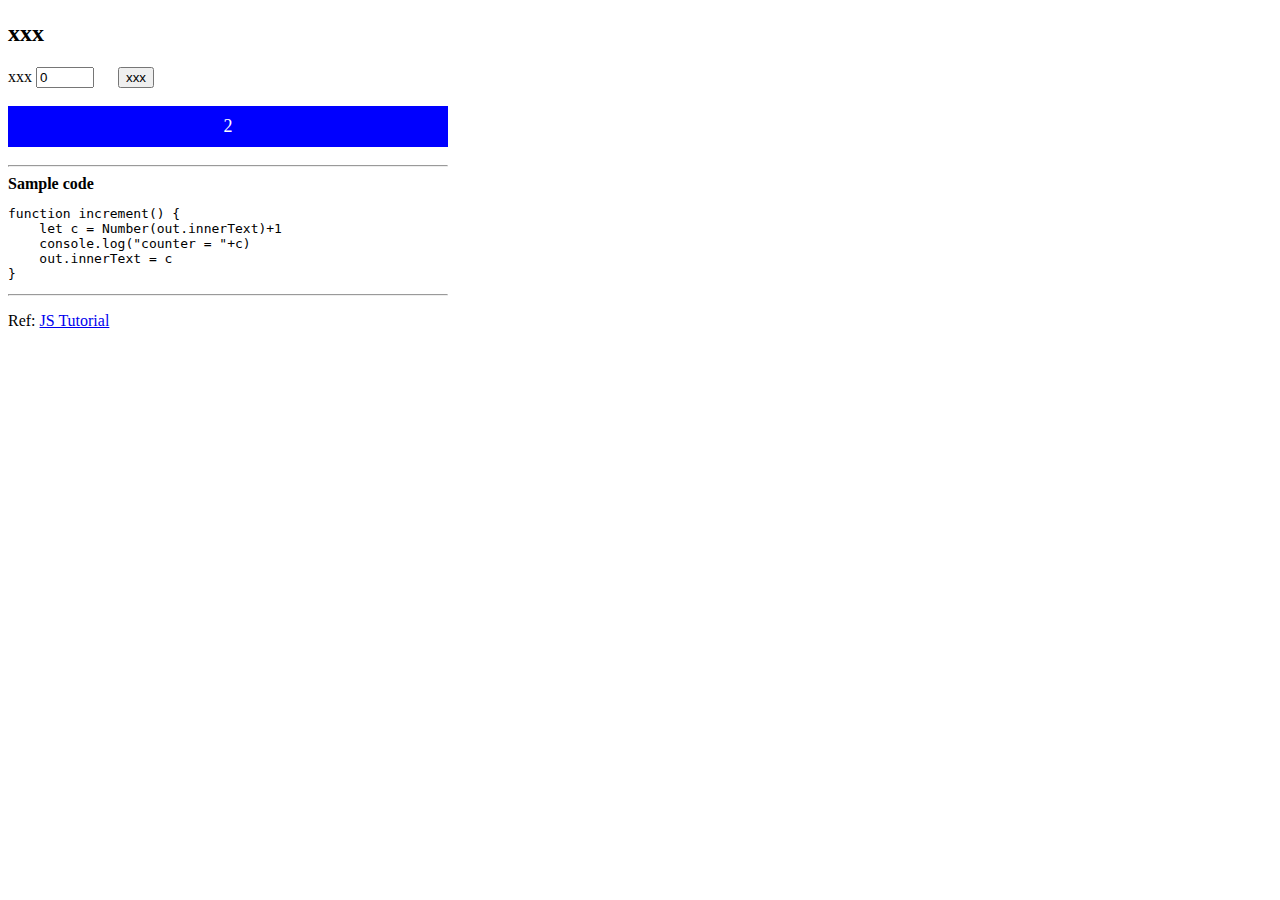
<file: CW/CW0/xxx.html>
<!DOCTYPE html>
<!-- saved from url=(0048)https://blm305.github.io/2022/work/Counting.html -->
<html><head><meta http-equiv="Content-Type" content="text/html; charset=UTF-8">
    
    <meta name="viewport" content="width=device-width">
    <title>xxx </title>

  <style> /* CSS comment */
    body { max-width: 440px; }
    input { width: 50px }
    .out {
        font-size: 18px;
        background: blue;
        color: white;
        text-align: center;
        padding: 10px;
    }
  </style>
<style>@font-face {
              font-family: 'Open Sans Regular';
              font-style: normal;
              font-weight: 400;
              src: url('chrome-extension://gkkdmjjodidppndkbkhhknakbeflbomf/fonts/open_sans/open-sans-v18-latin-regular.woff');
          }</style><style>@font-face {
              font-family: 'Open Sans Bold';
              font-style: normal;
              font-weight: 800;
              src: url('chrome-extension://gkkdmjjodidppndkbkhhknakbeflbomf/fonts/open_sans/open-sans-v18-latin-800.woff');
          }</style><style type="text/css">@font-face { font-family: Roboto; src: url("chrome-extension://mcgbeeipkmelnpldkobichboakdfaeon/css/Roboto-Regular.ttf"); }</style></head>

<body>   <!-- HTML comment: Modify all items marked xxx -->

<h2>xxx</h2>
xxx 
<input type="number" value="0" onchange="out.innerText=value">
 
<button onclick="increment()">xxx</button>
<p class="out">1</p>

<hr>
<b>Sample code</b>
<pre>function increment() {<br>    let c = Number(out.innerText)+1<br>    console.log("counter = "+c)<br>    out.innerText = c<br>}</pre>

<hr>
<p>Ref: <a href="https://www.w3schools.com/js/" target="NewTab">JS Tutorial</a>
</p>

<script>
"use strict";
// JavaScript comment
function increment() {
    let c = Number(out.innerText)+1
    console.log("counter = "+c)
    out.innerText = c
}
document.querySelector('h2').innerText = document.title
document.querySelector('pre').innerText = increment
const out = document.querySelector('.out'); increment()
</script>



</body></html>
</file>
<file: Term_Project/src/style.css>
/* media query */
@media (max-width: 600px) {
  html {
    width: auto;
    height: auto;
  }

  body {
    padding: 100px 0px 48px 0px;
    height: 300px;
  }

  #options-container {
    height: 120px;
    padding: 10px 0px 48px 0px;
  }

  #options-container h3 {
    font-size: medium;
    width: 200px;
  }

  #options-container div {

    padding: 0px;
    max-width: 500px;
    margin-left: auto;
    margin-right: auto;
  }

  #options-container div button {
    padding: 0px 5px 0px 5px;
    display: block;
    margin-right: 2px;
  }
}

/* web css code */
* {
  padding: 0;
  margin: 0;
  box-sizing: border-box;
  font-family: "Poppins", sans-serif;
}

body {
  background-color: brown;

}

.container {
  font-size: 16px;
  background-color: #efefef;
  width: 90vw;
  max-width: 34em;
  position: absolute;
  transform: translate(-50%, -50%);
  top: 50%;
  left: 50%;
  padding: 3em;
  border-radius: 0.2em;
  box-shadow: 0 1.2em 2.4em rgba(111, 85, 0, 0.25);

  /* border: 2px solid #ccc; */
}

#options-container {
  text-align: center;

  /* border: 2px solid #fe5152; */
}

#options-container div {
  width: 100%;
  display: flex;
  justify-content: space-between;
  margin: 1.2em 0 2.4em 0;


  /* border: 2px solid #39d78d; */
}

#options-container button {
  padding: 0.6em 1.2em;
  border: 3px solid #000000;
  background-color: #efefef;
  color: #000000;
  border-radius: 0.3em;
  text-transform: capitalize;
}

#options-container button:disabled {
  border: 3px solid #808080;
  color: #808080;
  background-color: #efefef;
}

#options-container button.active {
  background-color: #f4c531;
  border: 3px solid #000000;
  color: #000000;
}

.letter-container {
  width: 100%;
  display: flex;
  flex-wrap: wrap;
  justify-content: center;
  gap: 0.6em;
}

#letter-container button {
  height: 2.4em;
  width: 2.4em;
  border-radius: 0.3em;
  background-color: #ffffff;
}

.giveHintDiv {
  text-align: center;
}

.giveHintDiv button {
  display: block;
  margin: 0 auto;
}


.new-game-popup {
  background-color: #ffffff;
  position: absolute;
  left: 0;
  top: 0;
  height: 100%;
  width: 100%;
  display: flex;
  align-items: center;
  justify-content: center;
  flex-direction: column;
  border-radius: 0.6em;
}

#user-input-section {
  display: flex;
  justify-content: center;
  font-size: 1.8em;
  margin: 0.6em 0 1.2em 0;
}

canvas {
  display: block;
  margin: auto;
  /* border: 1px solid #000000; */
}

.hide {
  display: none;
}

#result-text h2 {
  font-size: 1.8em;
  text-align: center;
}

#result-text p {
  font-size: 1.25em;
  margin: 1em 0 2em 0;
}

#result-text span {
  font-weight: 600;
}

#new-game-button {
  font-size: 1.25em;
  padding: 0.5em 1em;
  background-color: #f4c531;
  border: 3px solid #000000;
  color: #000000;
  border-radius: 0.2em;
}

.win-msg {
  color: #39d78d;
}

.lose-msg {
  color: #fe5152;
}
</file>
